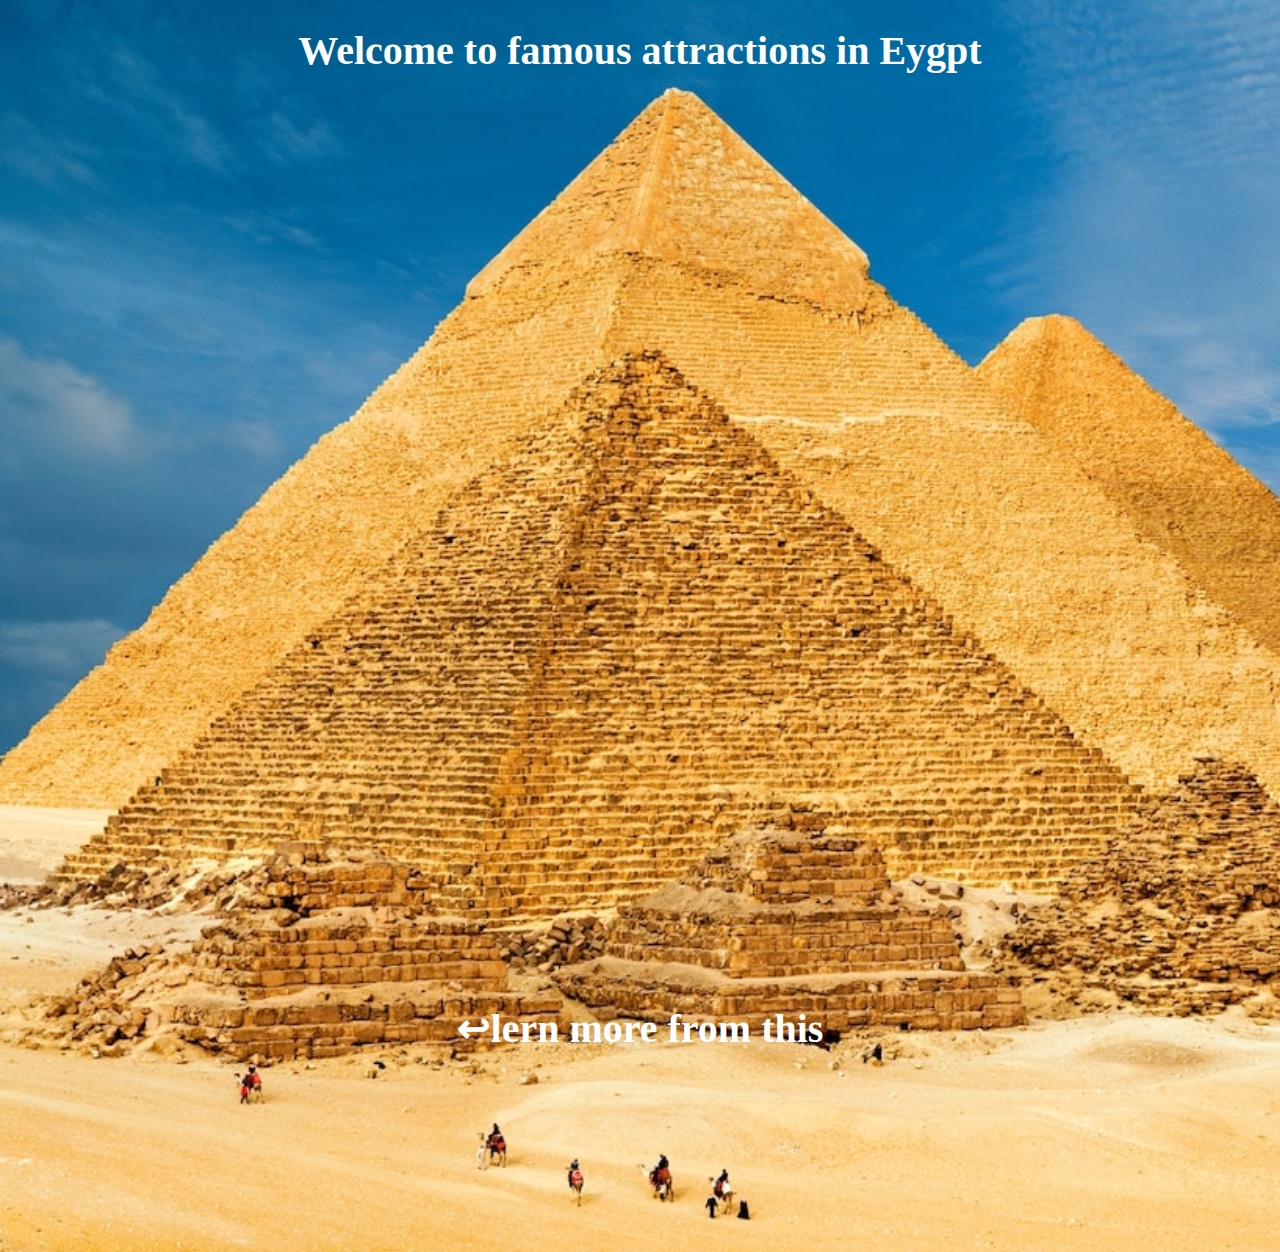
<file: sition 4/attractions.html>
<!DOCTYPE html>
<html lang="en">
<head>
    <meta charset="UTF-8">
    <meta name="viewport" content="width=device-width, initial-scale=1.0">
    <title>Document</title>
    <link rel="stylesheet" href="style a.css">
</head>
<body>
    <h1>
        Welcome to famous attractions in Eygpt
    </h1>
    <iframe src="https://www.youtube.com/watch?v=BwNyfylA7do" frameborder="0"></iframe>
    <h1>↩lern more from this</h1>
    
    

</body>
</html>
</file>
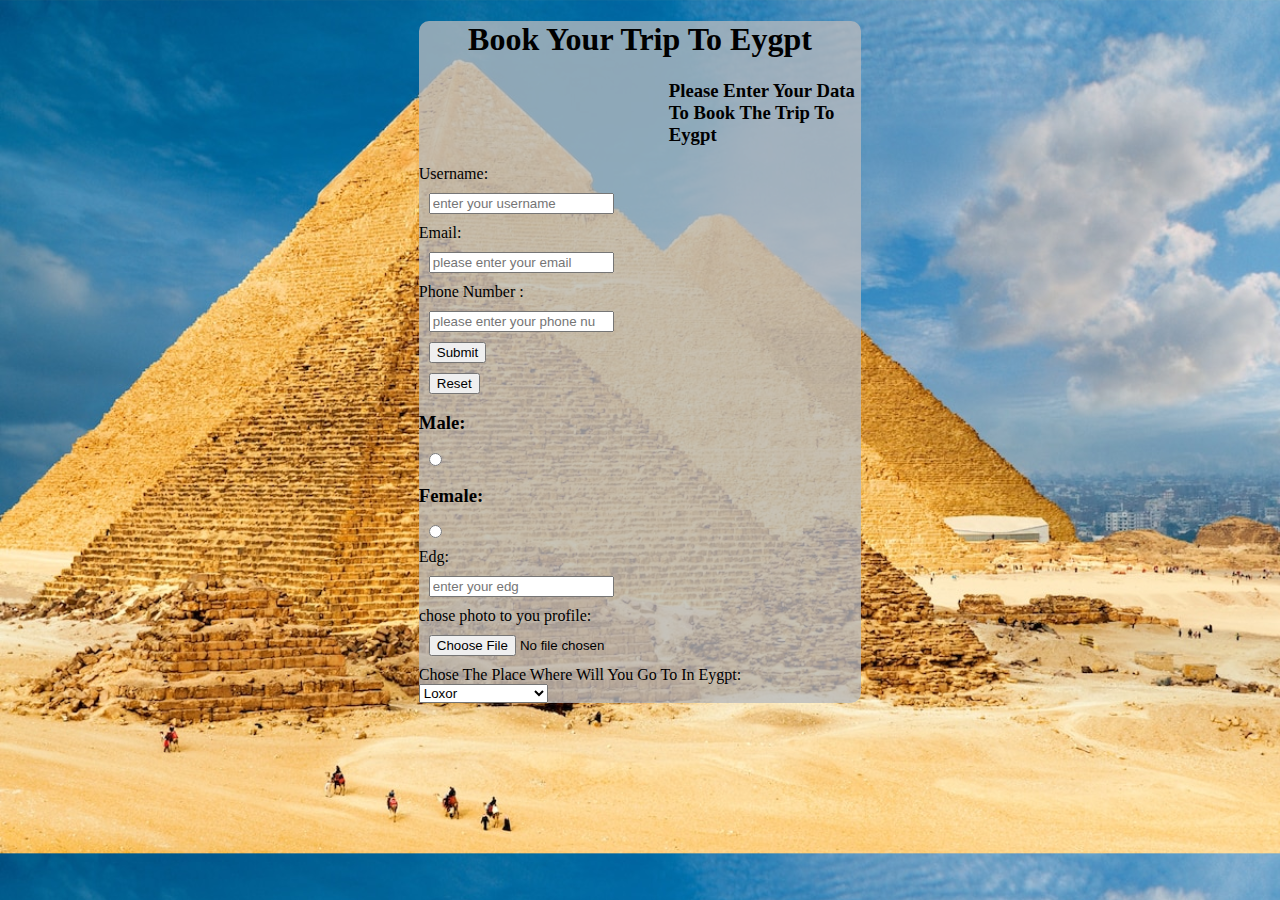
<file: sition 4/form.html>
<!DOCTYPE html>
<html lang="en">
<head>
    <meta charset="UTF-8">
    <meta name="viewport" content="width=device-width, initial-scale=1.0">
    <title>Document</title>
    <link rel="stylesheet" href="style form.css">
</head>
<body>
    <div class="main_div">
        <h1>
            Book Your Trip To Eygpt
        </h1>
        <h3 class="h3">
            Please Enter Your Data To Book The Trip To Eygpt
        </h3>
        <form>
            <label>Username: <input placeholder="enter your username"></label>
            <label>
                Email: <input type="email" placeholder="please enter your email">
            </label>
            <label>
                Phone Number : <input type="number"placeholder="please enter your phone number">
            </label>
            <input type="submit">
            <input type="reset">
           <h3 class="h1">
            Male:
           </h3>
           <input type="radio"name="gender" id="male"   value="male" class="input_1">
           <h3 class="h2">
            Female:
           </h3>
           <input type="radio"name="gender" id="female"   value="female" class="input_1">
           
           
            
           
           <label>
            Edg: <input type="edg" placeholder="enter your edg">
           </label>
             <label>
                chose photo to you profile: <input type="file">
             </label>
             <label>
                Chose The Place Where Will You Go To In Eygpt: 
             </label>
             <div>
             <select name="cytis" id="cytis">
                <option value="loxor">Loxor</option>
                <option value="aswan">Aswan</option>
                <option value="Egyptian Museum">Egyptian Museum</option>
                <option value="cairo">Cairo</option>
                <option value="Alexanderia">Alexanderia</option>
             </select>
            </div>
    </div>
    
</body>
</html>
</file>
<file: sition 4/style a.css>
h1{
    text-align: center;
    color:#ffffff ;
    font-size:40px ;
}
body{
    background-image:url(giza-plateau-pyramids.jpg) ;
    background-size: cover;
    background-repeat: no-repeat;
}
iframe{
    height:700px ;
    width:700px ;
}
h1{
    margin-bottom:200px  ;
    color: #ffffff;
}
</file>
<file: sition 4/style form.css>
body{
    background-image: url('giza-plateau-pyramids.jpg');
    background-size: cover;

}
.main_div{
    background-color: rgba(183, 186, 189, 0.777);
    width: 35%;
    margin: auto;
    border-radius: 10px;

    
}
h1{
    text-align: center;
    
}
p{
    text-align: center;
}
input{
    display: block;
    margin: 10px;
    
}

input[type="phone number"]:focus{
    background-color: aqua;
}
.h3{
    margin-left: 250px;
}
</file>
